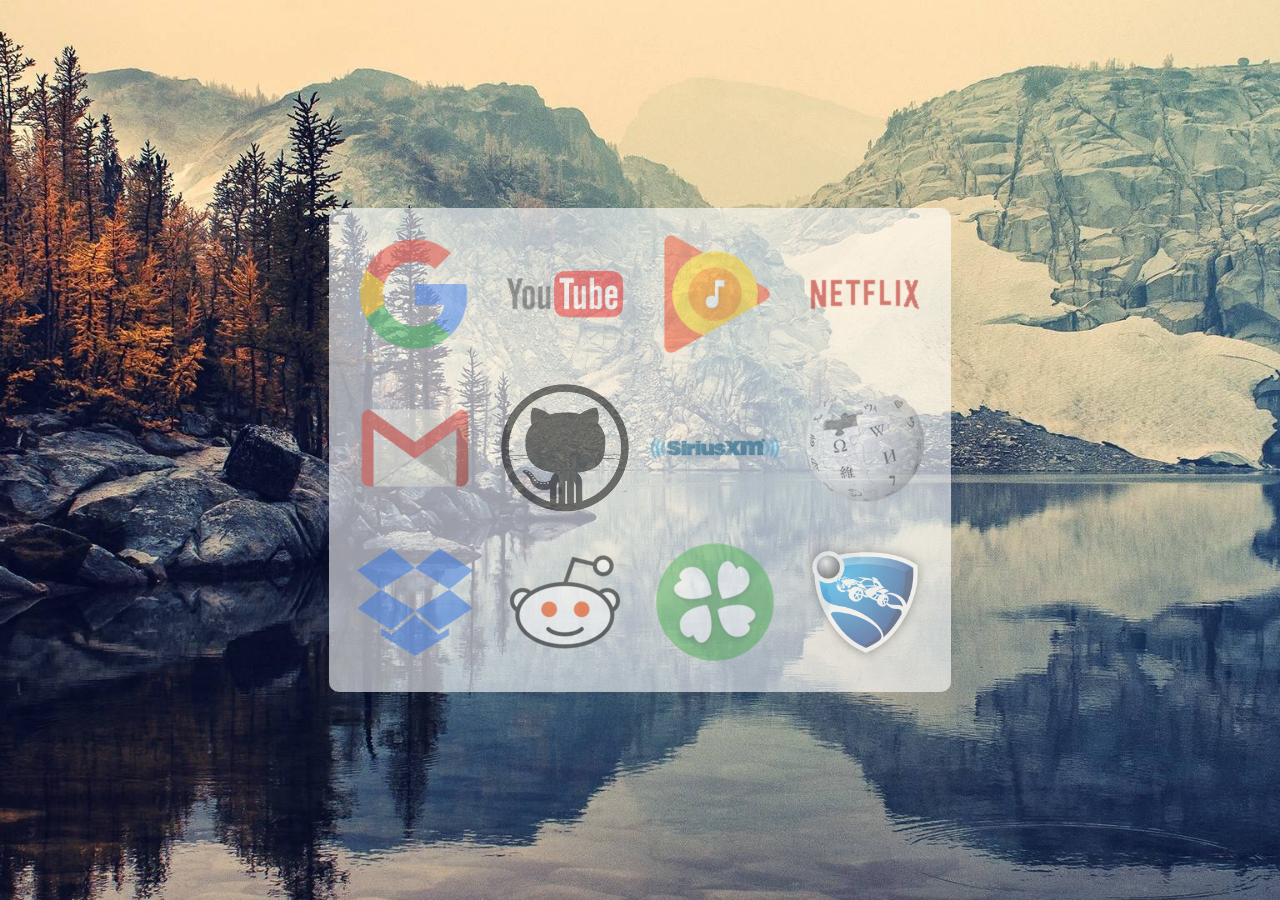
<file: index.html>
<!DOCTYPE html> 
<head>
    <title>Link Portal</title>
<style>
html {
    background: url("img/background.png") no-repeat center center fixed;
     -webkit-background-size: cover;
  -moz-background-size: cover;
  -o-background-size: cover;
  background-size: cover;
}
body {
    //background-size: 100%;
    background-color: #333333;
}  
div {
    position: fixed;
    top: 50%;
    left: 50%;
    transform: translate(-50%,-50%);
    background-color: rgba(255,255,255,0.6);
    padding: 10px;
    border-radius: 10px;
}
table {
    align: center;
}
td {
    padding: 10px;
}
img {
    opacity: 0.5;
    border-radius: 10px;
    max-height: 128px;
    max-width: 128px;
    transition: ease-in .4s;
}
img:hover {
    opacity: 1.0;
    transition: ease-in .4s;
} 
</style>
    <link rel='shortcut icon' href='favicon.ico' type='image/x-icon'/>
</head>
 
<body> 
    <div class="center">
        
        <table class="link_table">
            <tr>
                <td><a href='https://www.google.com'><img src="img/logos/Google.png"></a></td>
                <td><a href='https://www.youtube.com'><img src="img/logos/Youtube.png"></a></td>
                <td><a href='https://play.google.com/music'><img src="img/logos/GooglePlayMusic.png"></a></td>
                <td><a href='https://www.netflix.com/'><img src="img/logos/Netflix.png"></a></td>
            </tr>
            <tr>
                <td><a href='https://mail.google.com'><img src="img/logos/Gmail.png"></a></td>
                <td><a href='https://github.com/'><img src="img/logos/Github.png"></a></td>
                <td><a href='https://player.siriusxm.com/#/player/live'><img src="img/logos/sirius.png"></a></td>
                <td><a href='https://www.wikipedia.org/'><img src="img/logos/Wikipedia.png"></a></td>
            </tr>
            <tr>
                <td><a href='https://www.dropbox.com/home'><img src="img/logos/Dropbox.png"></a></td>
                <td><a href='https://www.reddit.com/r/all'><img src="img/logos/Reddit.png"></a></td>
                <td><a href='http://www.4chan.org/'><img src="img/logos/4chan.png"></a></td>
                <td><a href='https://rocketleague.tracker.network/profile/steam/76561198097444263?utm_source=recentgames&utm_medium=link&utm_campaign=recentgames'><img src="img/logos/RocketLeague.png"></a></td>
            </tr>
        </table>
    </div>
</body>
</file>
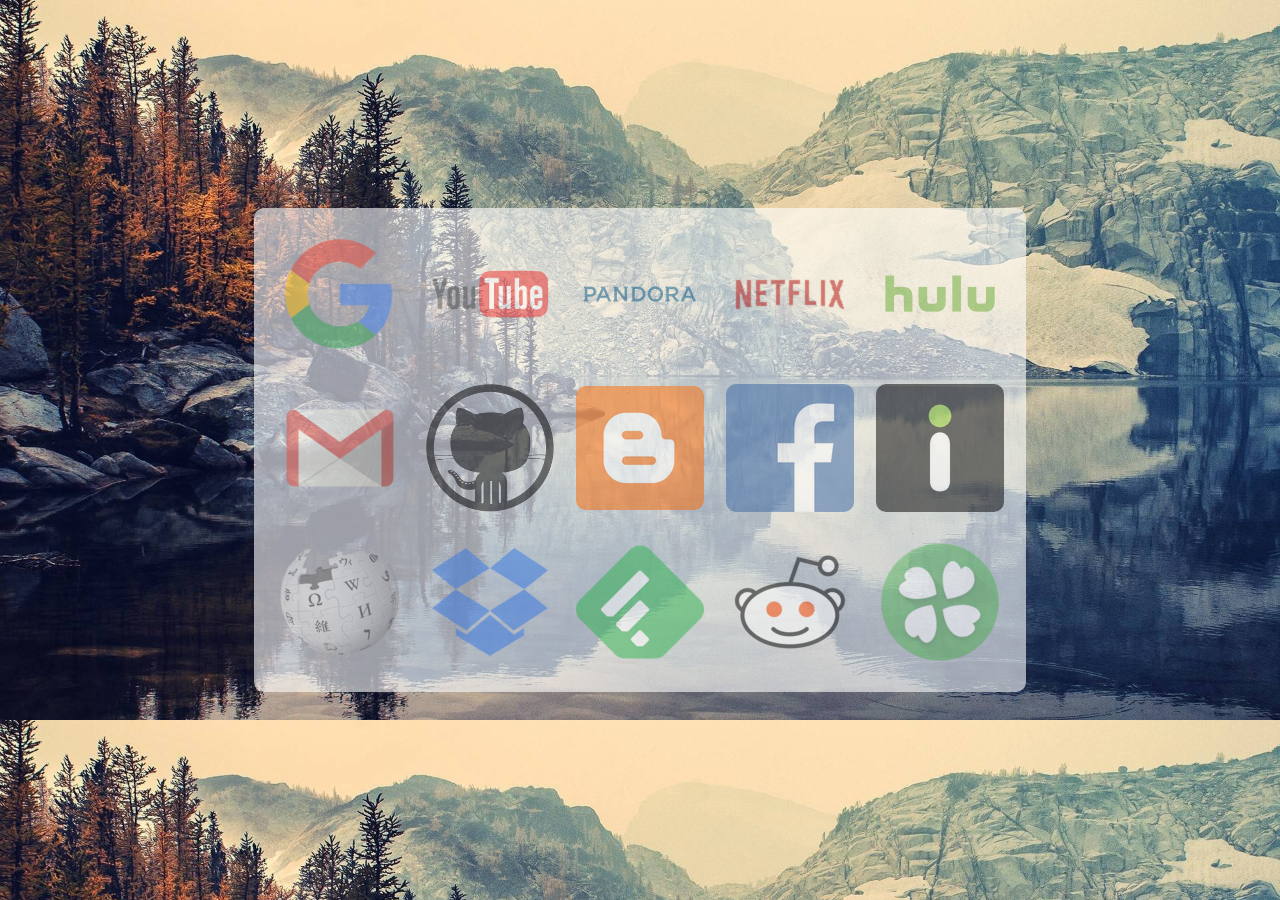
<file: index2.html>
<!DOCTYPE html>
<title>Link Portal</title>
 
<style>
body {
    background-image: url("img/background.png");
    background-size: 100%;
    background-color: #333333;
}
div {
    position: fixed;
    top: 50%;
    left: 50%;
    transform: translate(-50%,-50%);
    background-color: rgba(255,255,255,0.6);
    padding: 10px;
    border-radius: 10px;
}
table {
    align: center;
}
td {
    padding: 10px;
}
img {
    opacity: 0.5;
    border-radius: 10px;
}
img:hover {
    opacity: 1.0;
}
</style>
 
<head>
    <link rel='shortcut icon' href='favicon.ico' type='image/x-icon'/>
</head>
 
<body>
    <div class="center">
        <table class="link_table">
            <tr>
                <td><a href='https://www.google.com'><img src="img/logos/Google.png"></a></td>
                <td><a href='https://www.youtube.com'><img src="img/logos/Youtube.png"></a></td>
                <td><a href='https://www.pandora.com'><img src="img/logos/Pandora.png"></a></td>
                <td><a href='https://www.netflix.com/'><img src="img/logos/Netflix.png"></a></td>
                <td><a href='http://www.hulu.com/'><img src="img/logos/Hulu.png"></a></td>
            </tr>
            <tr>
                <td><a href='https://mail.google.com'><img src="img/logos/Gmail.png"></a></td>
                <td><a href='https://github.com/'><img src="img/logos/Github.png"></a></td>
                <td><a href='https://www.blogger.com/home'><img src="img/logos/Blogger.png"></a></td>
                <td><a href='https://www.facebook.com'><img src="img/logos/Facebook.png"></a></td>
                <td><a href='http://imgur.com/'><img src="img/logos/Imgur.png"></a></td>
            </tr>
            <tr>
                <td><a href='https://www.wikipedia.org/'><img src="img/logos/Wikipedia.png"></a></td>
                <td><a href='https://www.dropbox.com/home'><img src="img/logos/Dropbox.png"></a></td>
                <td><a href='https://feedly.com/i/my'><img src="img/logos/Feedly.png"></a></td>
                <td><a href='https://www.reddit.com'><img src="img/logos/Reddit.png"></a></td>
                <td><a href='http://www.4chan.org/'><img src="img/logos/4chan.png"></a></td>
            </tr>
        </table>
    </div>
</body>
</file>
